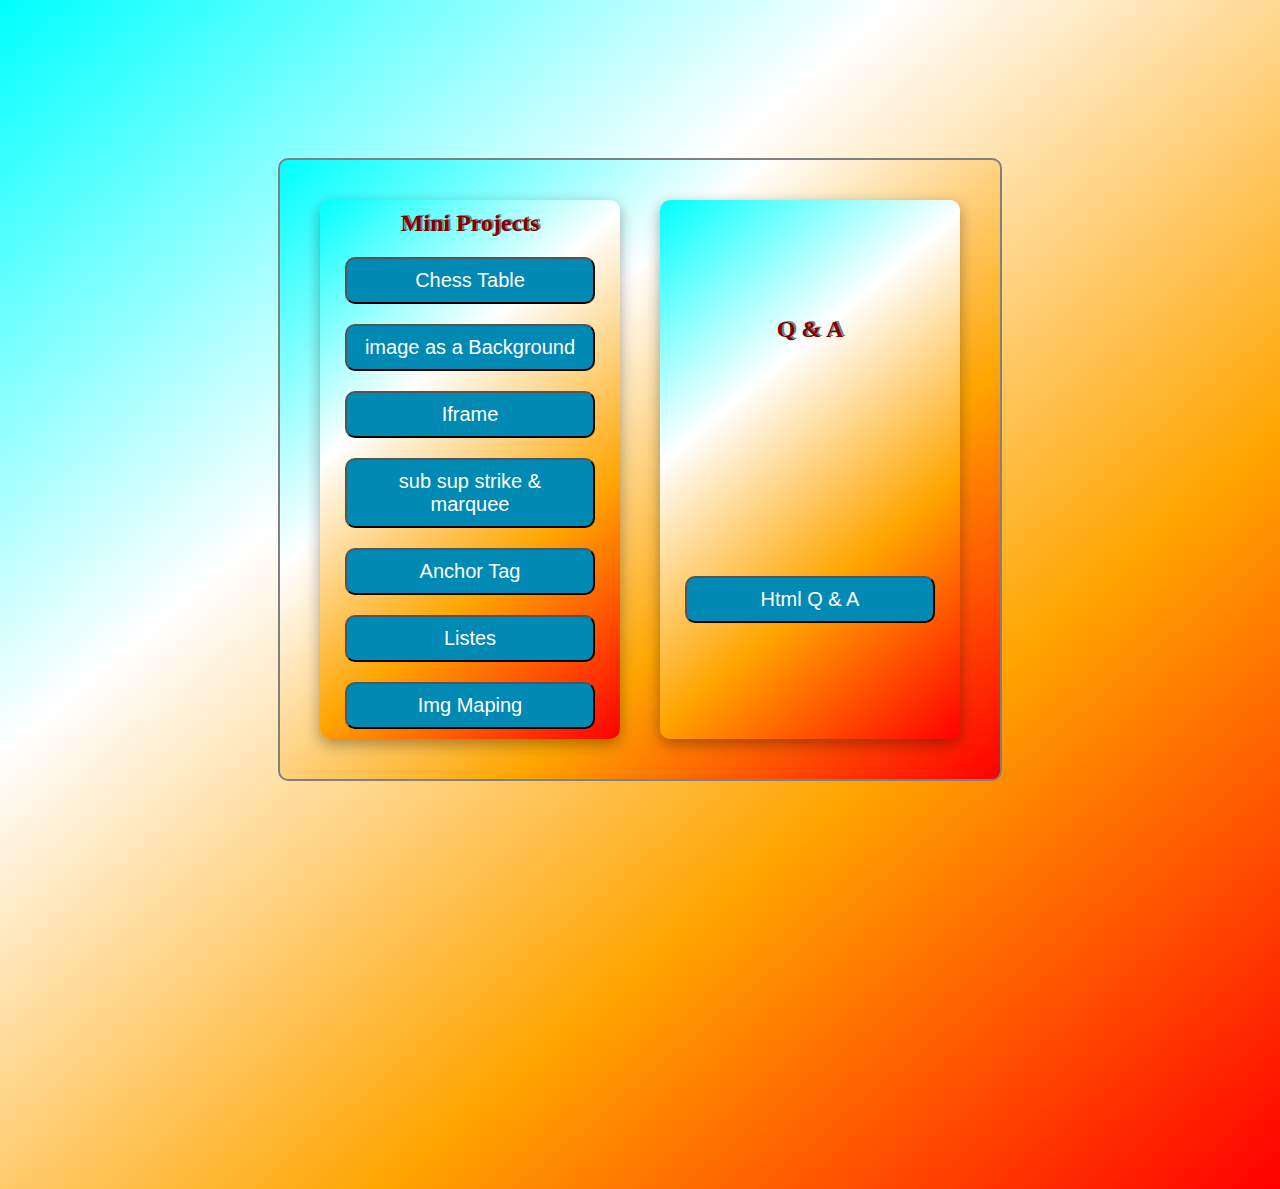
<file: index.html>
<!DOCTYPE html>

<html lang="en">
    <head>
        <meta charset="utf-8">
        <meta http-equiv="X-UA-Compatible" content="IE=edge">
        <title>What I leared</title>
        <meta name="description" content="">
        <meta name="viewport" content="width=device-width, initial-scale=1">
        <link rel="stylesheet" href="style.css">
    </head>
    <body>
    
        <!--Code of Topics I learned-->
       <center id="main">
        <div id="maindiv">
            <h2>Mini Projects</h2>
            <a href="/Assingment-Tasks/chess-table.html"><button>Chess Table</button></a>
            <a href="/Assingment-Tasks/Background.html"><button>image as a Background</button></a>
            <a href="/Assingment-Tasks/iframe.html"><button>Iframe</button></a>
            <a href="/Assingment-Tasks/subsupstrike.html"><button>sub sup strike & marquee</button></a>
            <a href="/Assingment-Tasks/anchor.html"><button>Anchor Tag</button></a>
            <a href="/Assingment-Tasks/listes.html"><button>Listes</button></a>
            <a href="/Assingment-Tasks/imgmaping.html"><button>Img Maping</button></a>
        </div>
        <div id="maindiv">
            <h2>Q & A</h2>
            <a href="/Q&A/HtmlQ&A.html"><button>Html Q & A</button></a>

           
        </div>
        </center>
    </body>
</html>
</file>
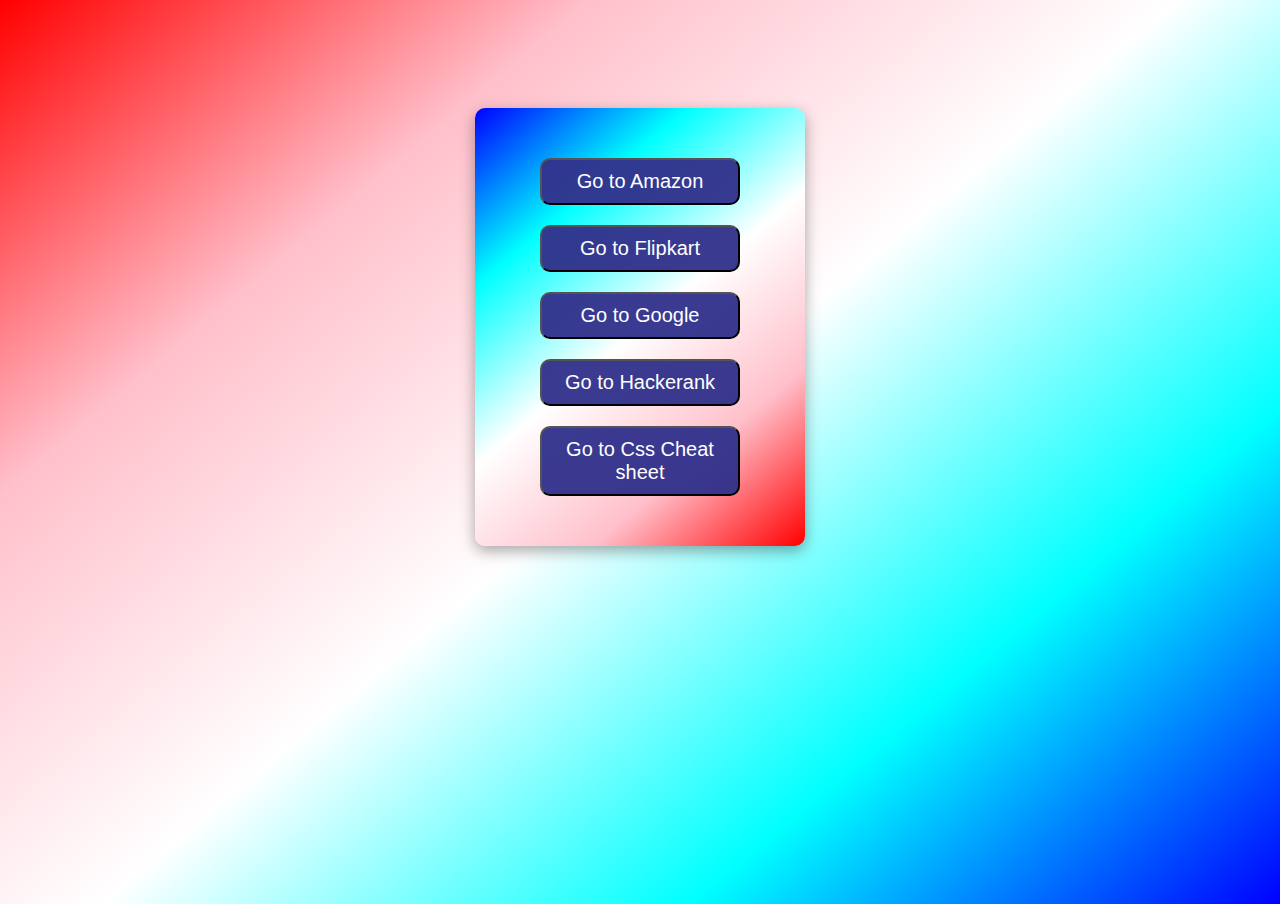
<file: Assingment-Tasks/anchor.html>
<!DOCTYPE html>

<html lang="en">

<head>
    <meta charset="utf-8">
    <meta http-equiv="X-UA-Compatible" content="IE=edge">
    <title>Anchor Tag</title>
    <meta name="description" content="">
    <meta name="viewport" content="width=device-width, initial-scale=1">
    <style>
        body {

background: linear-gradient(140deg, red, pink, white, cyan, blue);
background-repeat: no-repeat;
padding-bottom: 350px;
padding-top: 100px;
}

div {
display: flex;
max-width: 250px;
flex-wrap: wrap;
margin: auto;
padding: 40px;
background: linear-gradient(140deg, blue, cyan, white, pink, red);
border-radius: 10px;
box-shadow: rgba(0, 0, 0, 0.35) 0px 5px 15px;
}

div>a {
height: fit-content;
width: fit-content;
margin: auto;
cursor: default;
}

div>a>button {
width: 200px;
font-size: 20px;
padding: 10px;
margin: 10px;
border-radius: 10px;
background-color: rgba(49, 49, 139, 0.956);
color: white;
}

button:hover {
color: white;
background-color: rgba(49, 49, 139, 0.51);
cursor: pointer;
}
    </style>
</head>

<body>
    <div>

        <a
            href="https://www.amazon.in/?&ext_vrnc=hi&tag=googinhydr1-21&ref=pd_sl_4aixbc67ji_b&adgrpid=57687748743&hvpone=&hvptwo=&hvadid=611304419922&hvpos=&hvnetw=g&hvrand=15289290370213177739&hvqmt=b&hvdev=c&hvdvcmdl=&hvlocint=&hvlocphy=9040242&hvtargid=kwd-297849179688&hydadcr=5844_2359572"><button>Go
                to Amazon</button></a>
        <a href="https://www.flipkart.com/"><button>Go to Flipkart</button> </a>
        <a href="https://www.google.com/"><button>Go to Google</button> </a>
        <a href="https://www.hackerrank.com/"><button>Go to Hackerank</button> </a>
        <a href="https://websitesetup.org/wp-content/uploads/2020/11/CSS-cheat-sheet-november-2020.jpg"><button>Go to Css Cheat sheet</button></a>

    </div>
</body>

</html>
</file>
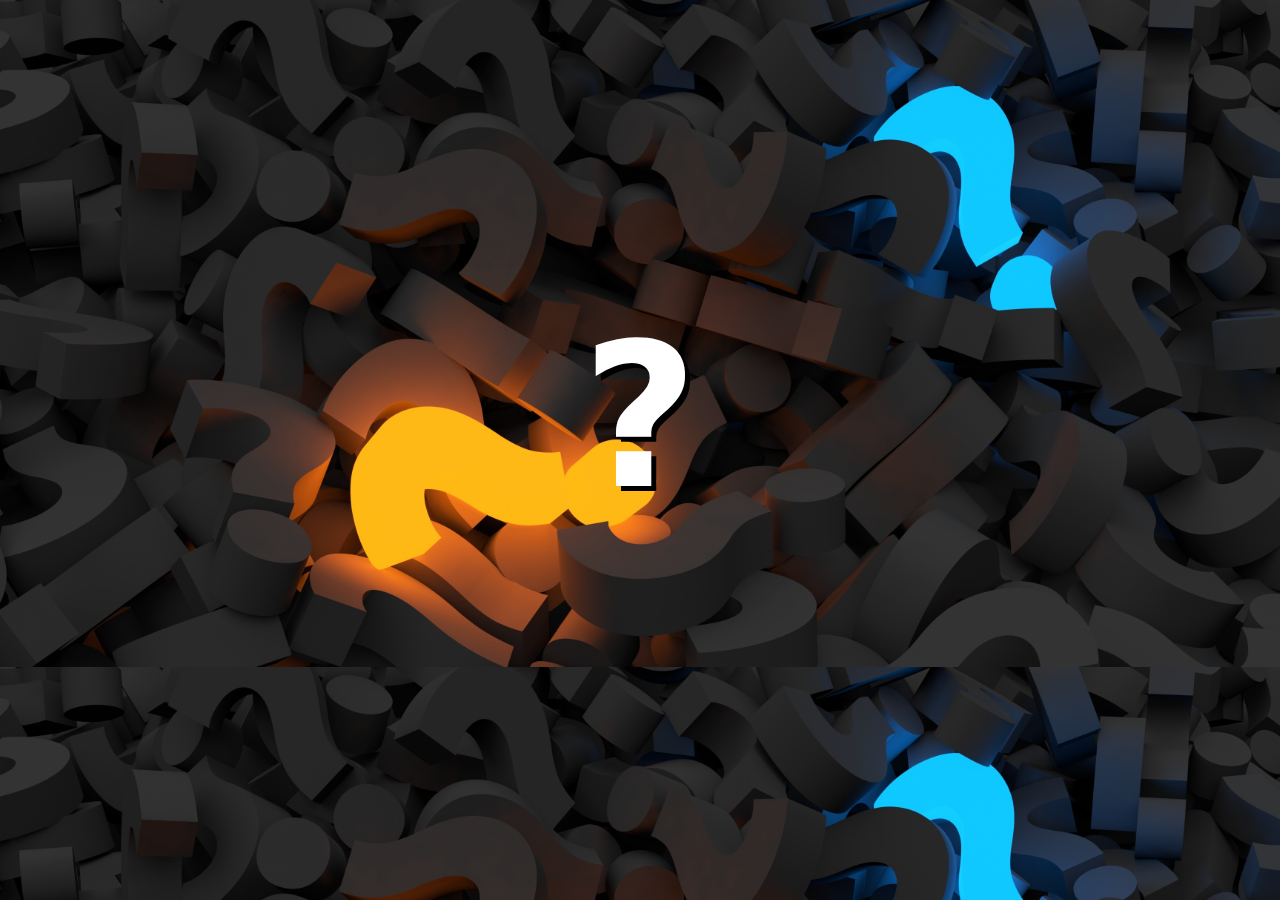
<file: Assingment-Tasks/Background.html>
<!DOCTYPE html>

<html>
    <head>
        <meta charset="utf-8">
        <meta http-equiv="X-UA-Compatible" content="IE=edge">
        <title>Use Image as a Background</title>
        <meta name="description" content="">
        <meta name="viewport" content="width=device-width, initial-scale=1">
       <style>

body{
    background-image: url("/images/question-mark-2492009.jpg");
    background-size: cover;
    height: auto;
    font-family: system-ui, -apple-system, BlinkMacSystemFont, 'Segoe UI', Roboto, Oxygen, Ubuntu, Cantarell, 'Open Sans', 'Helvetica Neue', sans-serif;
}

h1{
color: white;
font-size: 200px;
position: relative;
  animation-name: example;
  animation-duration: 3s;
  width: fit-content;
  animation-iteration-count: infinite;
  margin-top: 300px;
  font-display: swap;
  text-shadow: 5px 5px rgb(0, 0, 0) ;
  
}

@keyframes example {
  0%   {color:red; left:0px;}
  25%  {color:yellow; left:-200px;}
  50%  {color:rgb(255, 255, 255); left:300px; opacity: 0%;}
  75%  {color:cyan; left:0px; }
  100% {color:red; left:0px;}
}

@media only screen and (max-width: 500px) {
  body{
    background-image: url("/images/question-mark-2492009.jpg");
    width: 100px;
    overflow: hidden;
    height: auto;
    font-family: system-ui, -apple-system, BlinkMacSystemFont, 'Segoe UI', Roboto, Oxygen, Ubuntu, Cantarell, 'Open Sans', 'Helvetica Neue', sans-serif;
}

h1{
color: white;
font-size: 100px;
position: relative;
  width: fit-content;
  text-shadow: 5px 5px rgb(0, 0, 0) ;
  animation: none;
  color: cyan;
  margin-top: 0px;
}


      }

       </style>
    </head>
    <body>
       <center>
        <h1>?</h1>
       </center>
        
       
        
       
    </body>
</html>
</file>
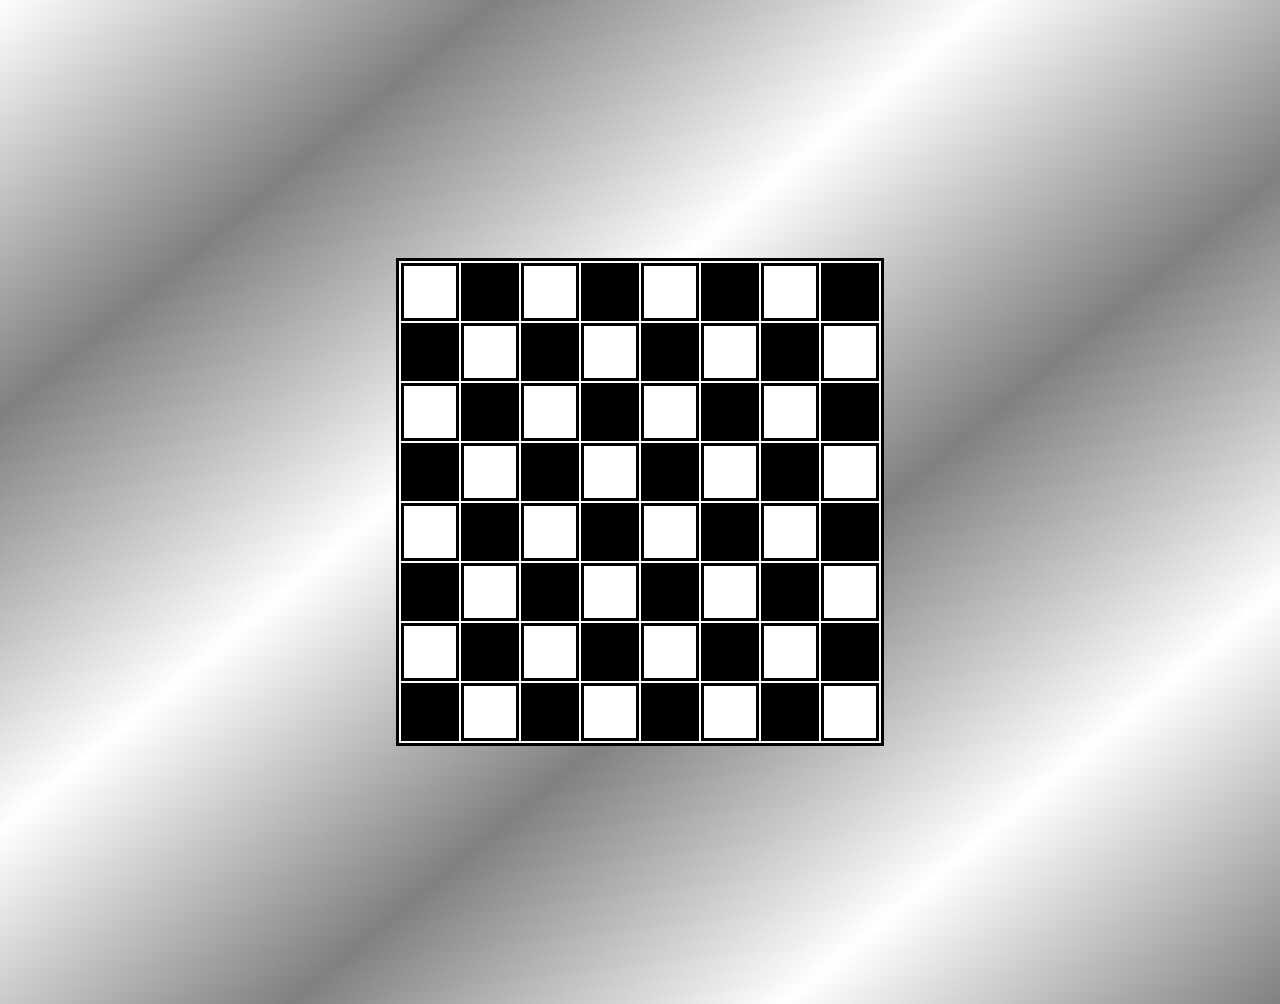
<file: Assingment-Tasks/chess-table.html>
<!DOCTYPE html>
<html lang="en">

<head>
    <meta charset="UTF-8">
    <meta http-equiv="X-UA-Compatible" content="IE=edge">
    <meta name="viewport" content="width=device-width, initial-scale=1.0">
    <title>Chess Board</title>
    <style>
body{
    background:linear-gradient(140deg,white,grey,white,grey,white,grey);
    background-repeat: no-repeat;
    padding-top: 250px;
    padding-bottom: 250px;
}

        table {
            border: 3px solid rgb(0, 0, 0);
            background: white;
        }

        table:hover {
            box-shadow: rgba(0, 0, 0, 0.25) 0px 54px 55px, rgba(0, 0, 0, 0.12) 0px -12px 30px, rgba(0, 0, 0, 0.12) 0px 4px 6px, rgba(0, 0, 0, 0.17) 0px 12px 13px, rgba(0, 0, 0, 0.09) 0px -3px 5px;
        }

        td {
            width: 50px;
            height: 50px;
            border: solid rgb(0, 0, 0);
        }

        @media only screen and (max-width: 500px) {
            td {
            width: 25px;
            height: 25px;
            
        }
}

        .even :nth-child(even) {
            background: #000;
        }

        .odd :nth-child(odd) {
            background: #000;
        }

        td:hover {
            background-color: gray;
        }

        .even :nth-child(even):hover {
            background: gray;
        }

        .odd :nth-child(odd):hover {
            background: gray;
        }
    </style>
</head>

<body>
    <center>
        <table>

            <tr class="even">
                <td></td>
                <td></td>
                <td></td>
                <td></td>
                <td></td>
                <td></td>
                <td></td>
                <td></td>
            </tr>
            <tr class="odd">
                <td></td>
                <td></td>
                <td></td>
                <td></td>
                <td></td>
                <td></td>
                <td></td>
                <td></td>
            </tr>
            <tr class="even">
                <td></td>
                <td></td>
                <td></td>
                <td></td>
                <td></td>
                <td></td>
                <td></td>
                <td></td>
            </tr>
            <tr class="odd">
                <td></td>
                <td></td>
                <td></td>
                <td></td>
                <td></td>
                <td></td>
                <td></td>
                <td></td>
            </tr>
            <tr class="even">
                <td></td>
                <td></td>
                <td></td>
                <td></td>
                <td></td>
                <td></td>
                <td></td>
                <td></td>
            </tr>
            <tr class="odd">
                <td></td>
                <td></td>
                <td></td>
                <td></td>
                <td></td>
                <td></td>
                <td></td>
                <td></td>
            </tr>
            <tr class="even">
                <td></td>
                <td></td>
                <td></td>
                <td></td>
                <td></td>
                <td></td>
                <td></td>
                <td></td>
            </tr>
            <tr class="odd">
                <td></td>
                <td></td>
                <td></td>
                <td></td>
                <td></td>
                <td></td>
                <td></td>
                <td></td>
            </tr>



        </table>
    </center>
</body>

</html>

<script>



</script>
</file>
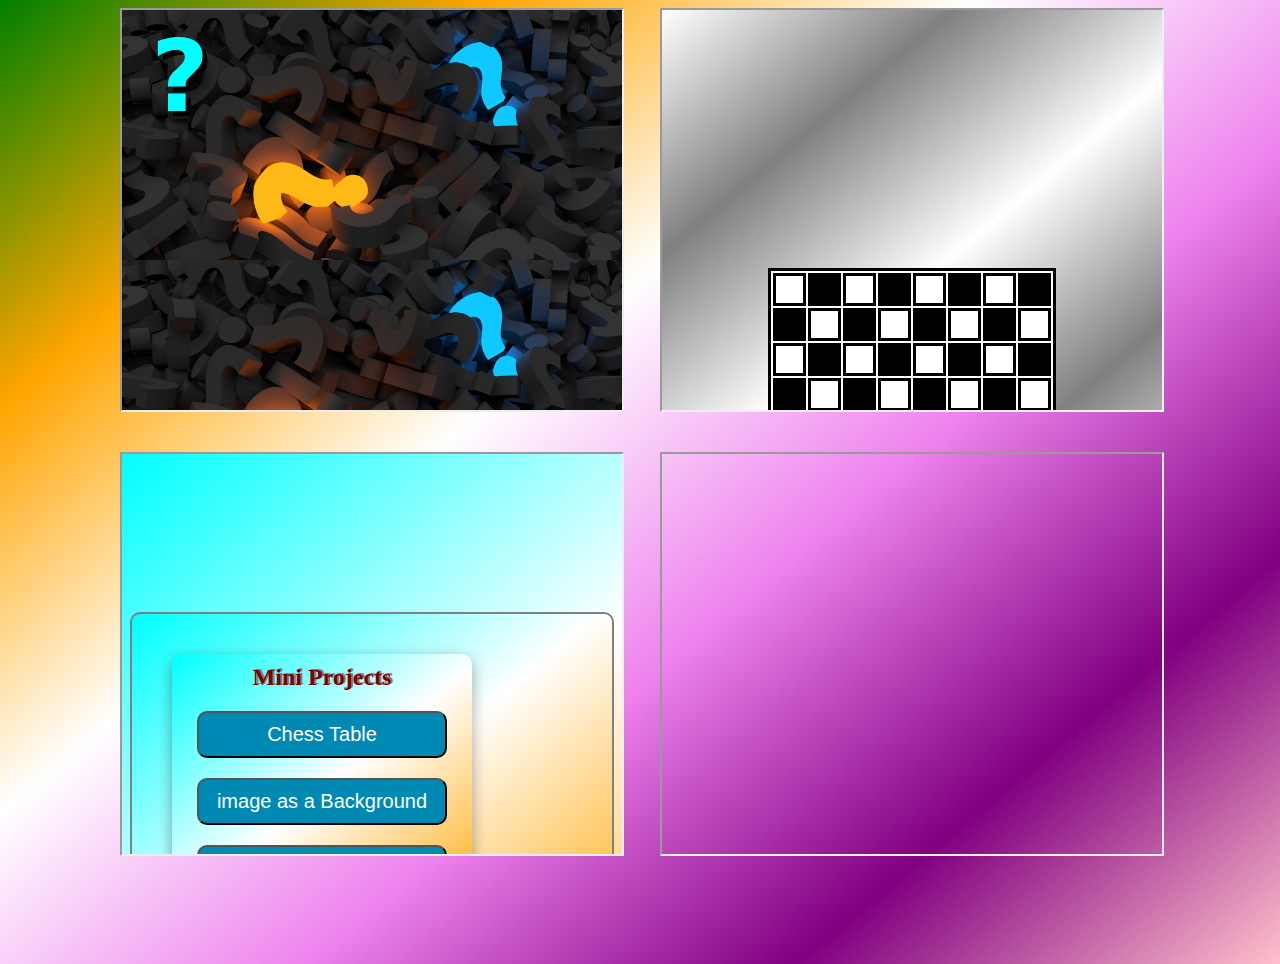
<file: Assingment-Tasks/iframe.html>
<!DOCTYPE html>
<html lang="en">

<head>
    <meta charset="UTF-8">
    <meta http-equiv="X-UA-Compatible" content="IE=edge">
    <meta name="viewport" content="width=device-width, initial-scale=1.0">
    <title>Iframe</title>
    <style> 
    body{
    background:linear-gradient(140deg,green,orange,white,violet,purple,pink);
    background-repeat: no-repeat;
    padding-bottom: 100px;
  }
  #frames{
    display: grid;
    grid-template-columns: 500px 500px;
    max-width: fit-content;
    margin: auto;
    gap: 40px;
  }

  #frames>iframe{
    height: 400px;
    width: 500px;
  }

  @media only screen and (max-width: 800px) {
    #frames{
    display: grid;
    grid-template-columns: 300px;
    width: 100%;
    margin: auto;
    gap: 40px;
  }

  #frames>iframe{
    height: 300px;
    width: 100%;
  }

}
    </style>
</head>

<body>
    <div id="frames">
        <iframe src="/Assingment-Tasks/Background.html" frameborder="2"></iframe>
        <iframe src="/Assingment-Tasks/chess-table.html" frameborder="2"></iframe>
        <iframe src="/index.html" frameborder="2"></iframe>
        <iframe src="https://www.hackerrank.com/" frameborder="2"></iframe>
    </div>
</body>

</html>
</file>
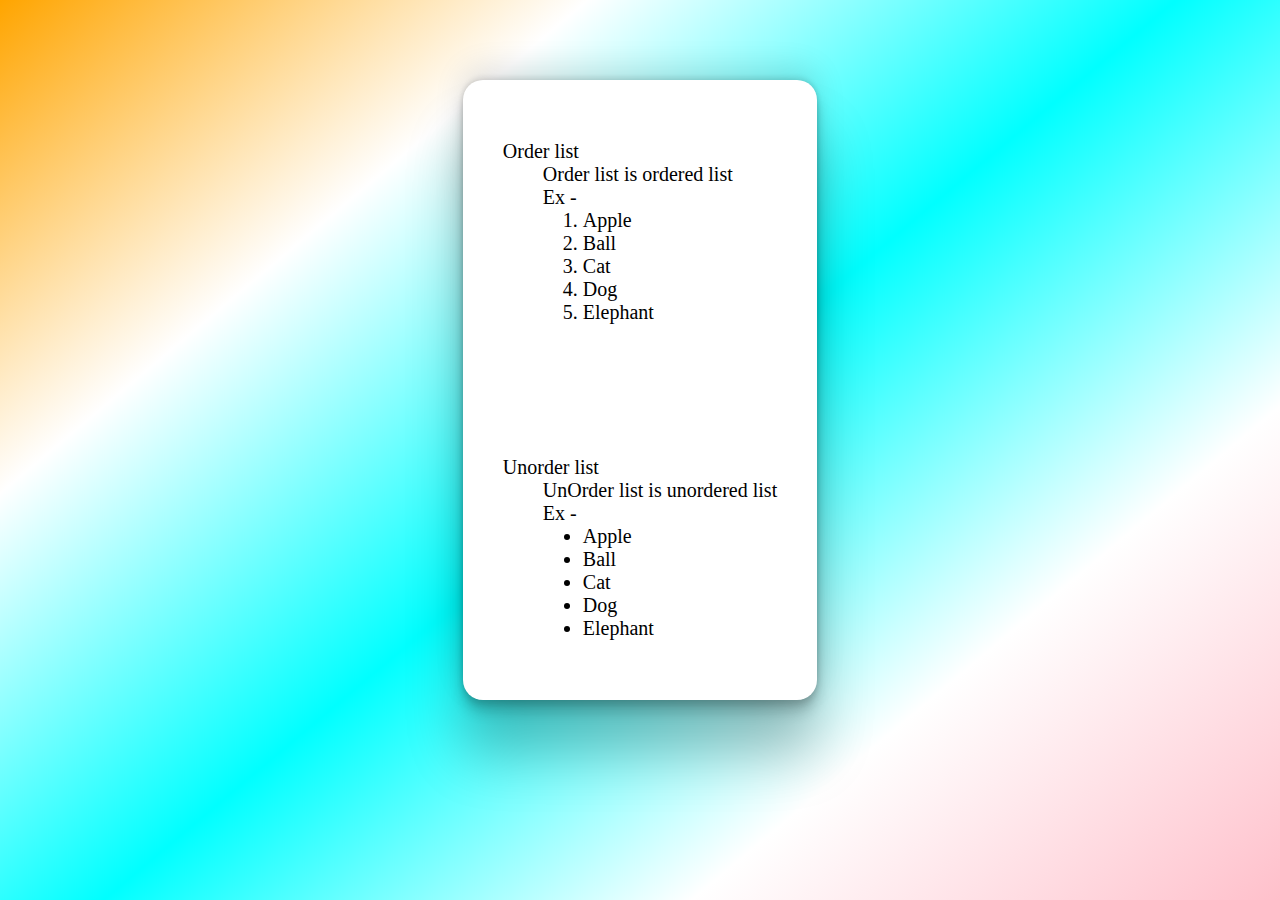
<file: Assingment-Tasks/listes.html>
<html>
    <head>
        <meta charset="utf-8">
        <meta http-equiv="X-UA-Compatible" content="IE=edge">
        <title>Listes</title>
        <meta name="description" content="">
        <meta name="viewport" content="width=device-width, initial-scale=1">
        <link rel="stylesheet" href=""> 
        <style>
        body{
            background: linear-gradient(140deg,orange,white,cyan,white,pink);
        }
        div{
            background: white;
            width: fit-content;
            margin: auto;
            padding: 40px;
            font-size: 20px;
            margin-top: 80px;
            border-radius: 20px;
            box-shadow: rgba(0, 0, 0, 0.25) 0px 54px 55px, rgba(0, 0, 0, 0.12) 0px -12px 30px, rgba(0, 0, 0, 0.12) 0px 4px 6px, rgba(0, 0, 0, 0.17) 0px 12px 13px, rgba(0, 0, 0, 0.09) 0px -3px 5px;
        }
    </style>
    </head>
    <body>
       <div>
        <dl>
            <dt>Order list</dt>
            <dd>Order list is ordered list</dd>
            <dd>Ex - <ol>
                <li>Apple</li>
                <li>Ball</li>
                <li>Cat</li>
                <li>Dog</li>
                <li>Elephant</li>
            </ol></dd>
        </dl>
        <br><br><br><br>
        <dl>
            <dt>Unorder list</dt>
            <dd>UnOrder list is unordered list</dd>
            <dd>Ex - <ul>
                <li>Apple</li>
                <li>Ball</li>
                <li>Cat</li>
                <li>Dog</li>
                <li>Elephant</li>
            </ul></dd>
        </dl>
       </div>
    </body>
</html>
</file>
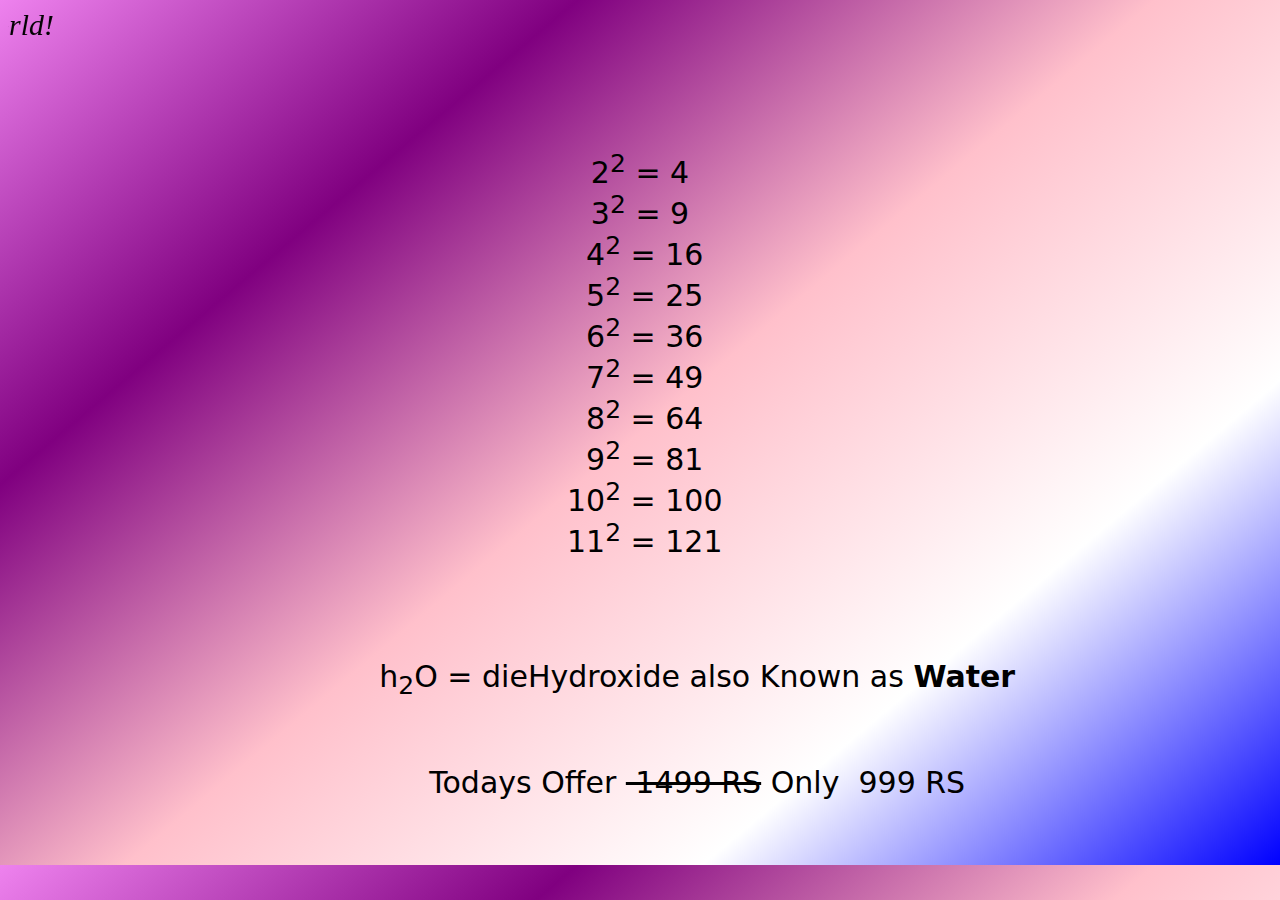
<file: Assingment-Tasks/subsupstrike.html>
<!DOCTYPE html>
<html lang="en">
<head>
    <meta charset="UTF-8">
    <meta http-equiv="X-UA-Compatible" content="IE=edge">
    <meta name="viewport" content="width=device-width, initial-scale=1.0">
    <title>sub, sup & strike</title>
    <style>
    body{
        
     font-size: 30px;
     background:linear-gradient(140deg,violet,purple,pink,white,blue);
     color: black;
     
    }

    pre{
        font-family: system-ui, -apple-system, BlinkMacSystemFont, 'Segoe UI', Roboto, Oxygen, Ubuntu, Cantarell, 'Open Sans', 'Helvetica Neue', sans-serif;
        cursor: default;
    }

    pre :hover{
        color: blue;
        text-decoration: underline;
        cursor: pointer;
    }
</style>
</head>

<body>
    <marquee behavior="" direction="right"><i>hello world!</i></marquee>
    <center>
         
        <pre>
            
           <div>2<sup>2</sup> = 4</div><div>3<sup>2</sup> = 9</div><div> 4<sup>2</sup> = 16</div><div> 5<sup>2</sup> = 25</div><div> 6<sup>2</sup> = 36</div><div> 7<sup>2</sup> = 49</div><div> 8<sup>2</sup> = 64</div><div> 9<sup>2</sup> = 81</div><div> 10<sup>2</sup> = 100</div><div> 11<sup>2</sup> = 121</div>
        </pre>

        <pre>
            h<sub>2</sub>O = dieHydroxide also Known as <b>Water</b>
        </pre>

        <pre>
            Todays Offer <strike> 1499 RS</strike> Only  999 RS
        </pre>
    </center>
    
</body>
</html>
</file>
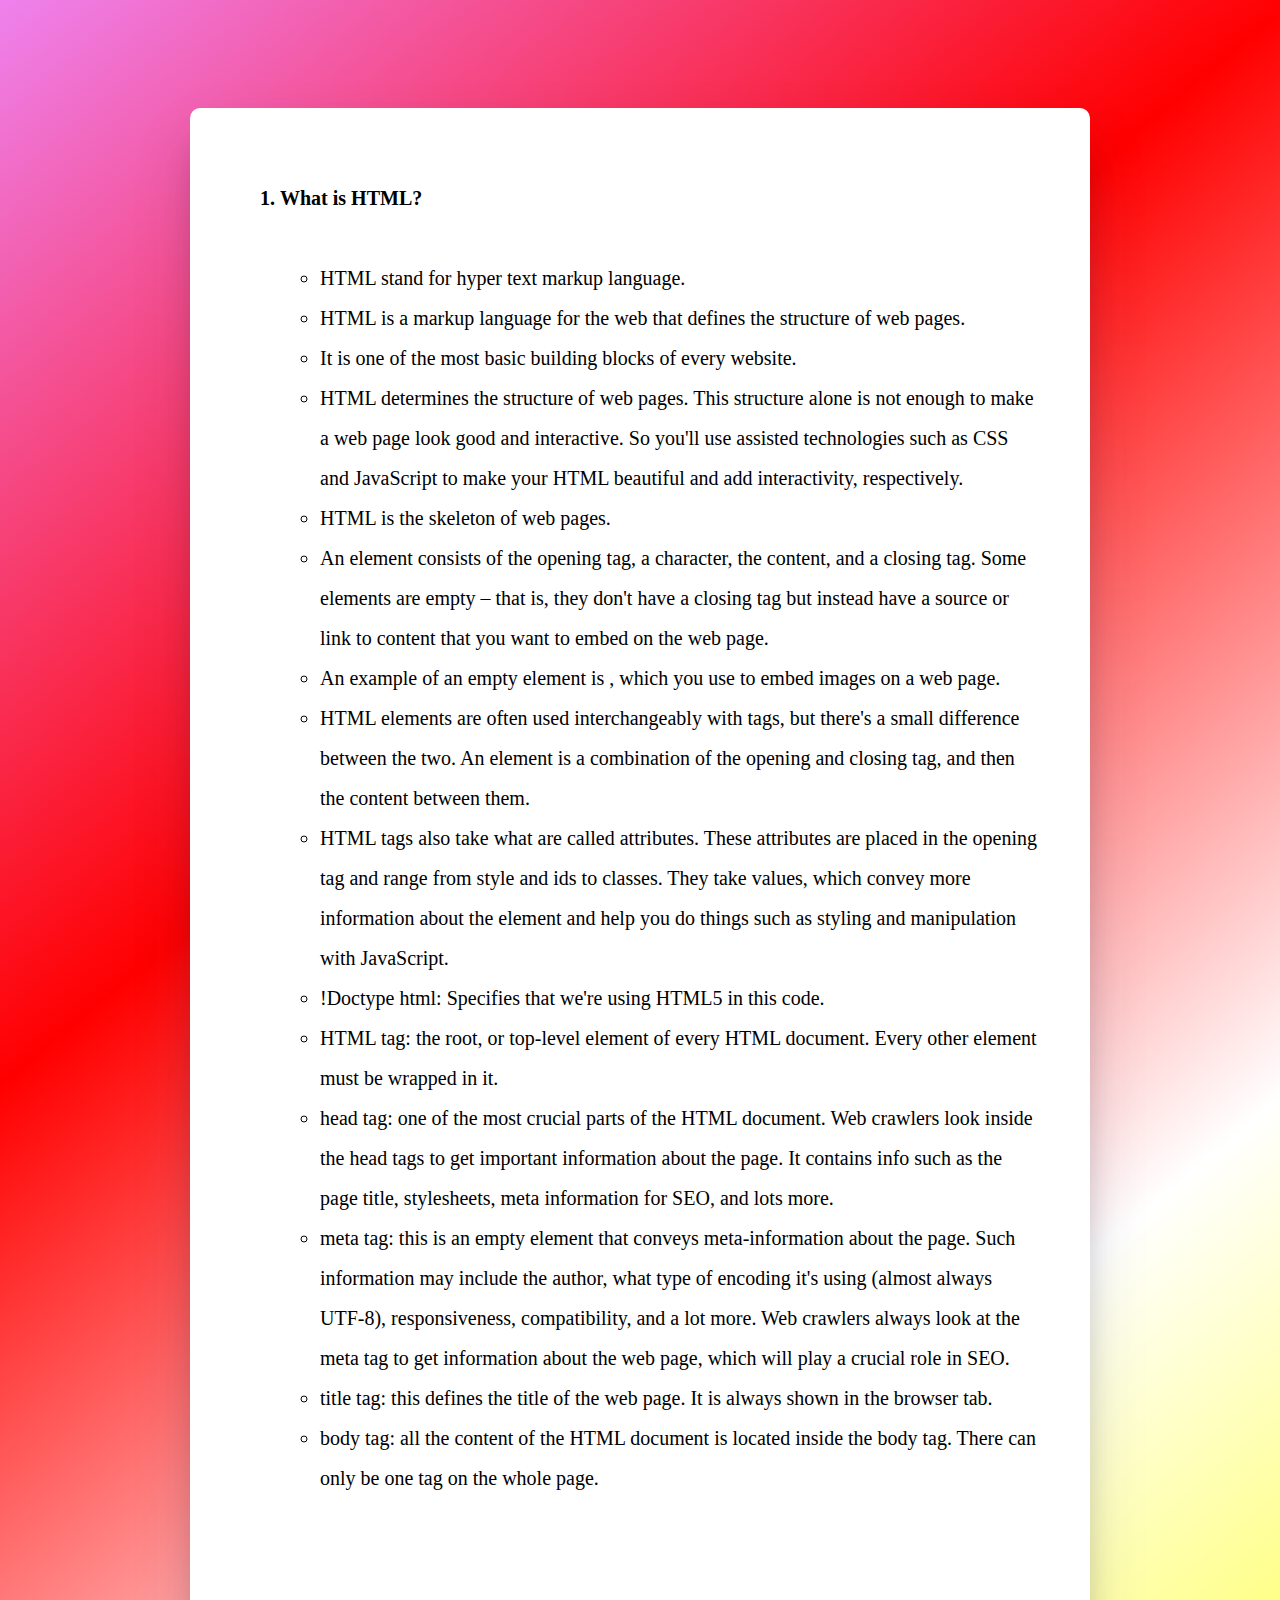
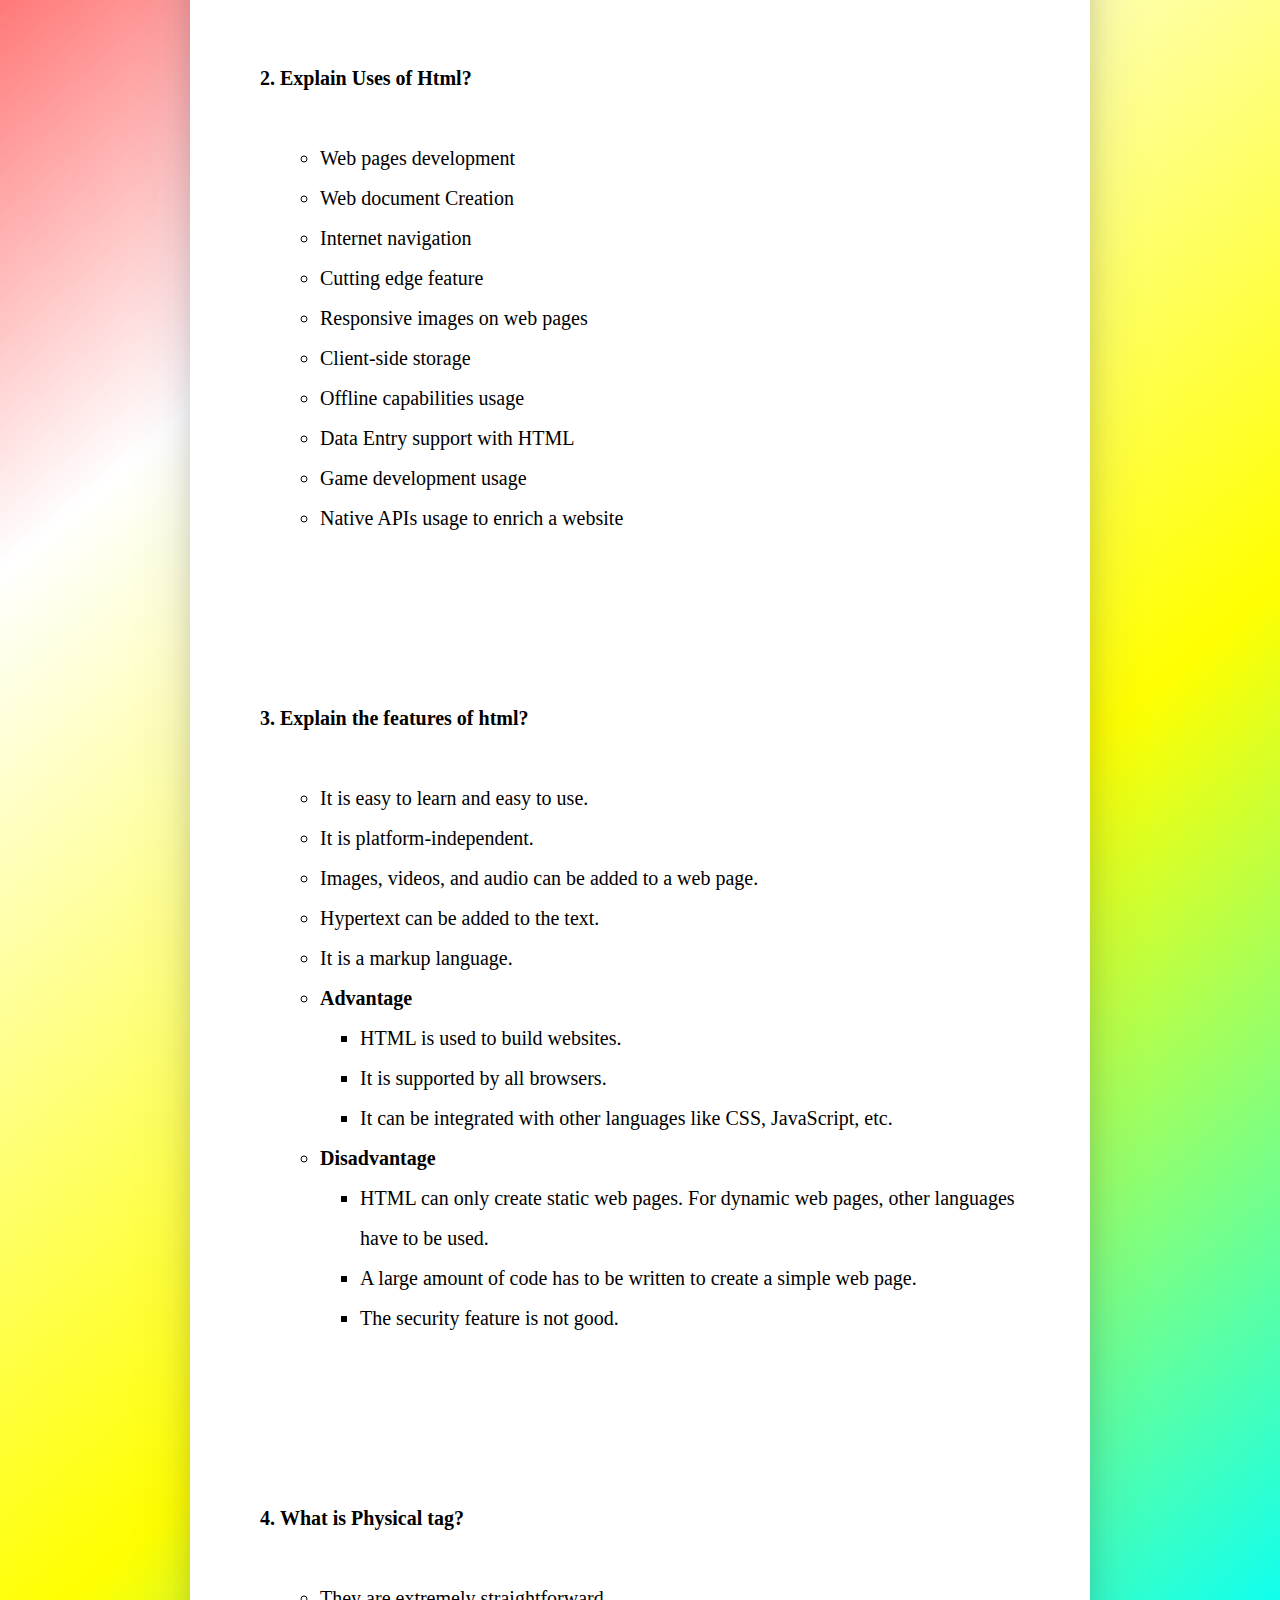
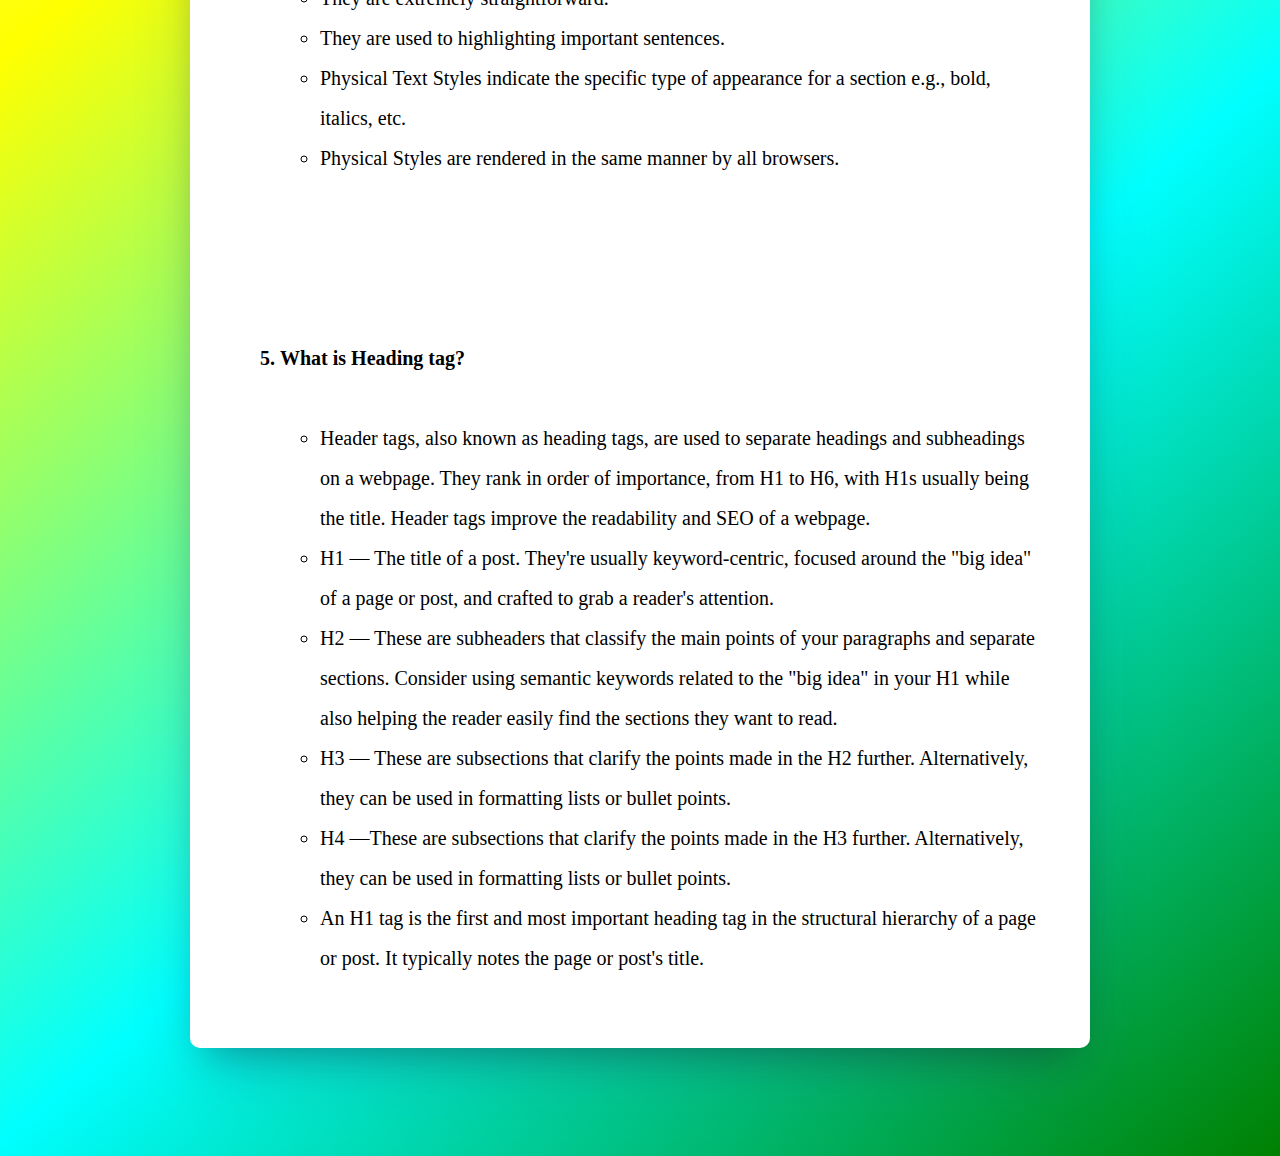
<file: Q&A/HtmlQ&A.html>
<!DOCTYPE html>
<html lang="en">

<head>
    <meta charset="UTF-8">
    <meta http-equiv="X-UA-Compatible" content="IE=edge">
    <meta name="viewport" content="width=device-width, initial-scale=1.0">
    <title>Html Questions and Answer</title>
    <style>
        #main {

            max-width: 800px;
            margin: auto;
            border-radius: 10px;
            background-color: white;
            box-shadow: rgba(50, 50, 93, 0.25) 0px 30px 60px -12px, rgba(0, 0, 0, 0.3) 0px 18px 36px -18px;
            text-align: left;
            padding: 50px;
            font-size: 20px;
            line-height: 40px;
        }

        ol>li{
        font-weight: bolder;
        }

        ul>li{
            font-weight: normal;
        }

        li:HOVER{
                cursor: pointer;
        }
        
        body {
            background: linear-gradient(140deg, violet, red, white, yellow, cyan, green);
            background-repeat: no-repeat;
            padding-bottom: 100px;
            padding-top: 100px;
        }
    </style>
</head>

<body>

    <center id="main">
        <ol>
            <li>What is HTML?<ul><br>
                    <li>HTML stand for hyper text markup language.</li>
                    <li>HTML is a markup language for the web that defines the structure of web pages.</li>
                    <li>It is one of the most basic building blocks of every website.</li>
                    <li>HTML determines the structure of web pages. This structure alone is not enough to make a web page look good and interactive. So you'll use assisted technologies such as CSS and JavaScript to make your HTML beautiful and add interactivity, respectively.</li>
                    <li>HTML is the skeleton of web pages.</li>
                    <li>An element consists of the opening tag, a character, the content, and a closing tag. Some elements are empty – that is, they don't have a closing tag but instead have a source or link to content that you want to embed on the web page.</li>
                    <li>An example of an empty element is <img>, which you use to embed images on a web page.</li>
                    <li>HTML elements are often used interchangeably with tags, but there's a small difference between the two. An element is a combination of the opening and closing tag, and then the content between them.</li>
                    <li>HTML tags also take what are called attributes. These attributes are placed in the opening tag and range from style and ids to classes. They take values, which convey more information about the element and help you do things such as styling and manipulation with JavaScript.</li>
                    <li>!Doctype html: Specifies that we're using HTML5 in this code.</li>
                    <li>HTML tag: the root, or top-level element of every HTML document. Every other element must be wrapped in it.</li>
                    <li>head tag: one of the most crucial parts of the HTML document. Web crawlers look inside the head tags to get important information about the page. It contains info such as the page title, stylesheets, meta information for SEO, and lots more.</li>
                    <li>meta tag: this is an empty element that conveys meta-information about the page. Such information may include the author, what type of encoding it's using (almost always UTF-8), responsiveness, compatibility, and a lot more. Web crawlers always look at the meta tag to get information about the web page, which will play a crucial role in SEO.</li>
                    <li>title tag: this defines the title of the web page. It is always shown in the browser tab.</li>
                    <li>body tag: all the content of the HTML document is located inside the body tag. There can only be one <body> tag on the whole page.</li>
                </ul>
            </li>
            <br><br><br><br>
            <li>
                Explain Uses of Html?
                
                <ul><br>
                    <li>Web pages development</li>
                    <li>Web document Creation</li>
                    <li>Internet navigation</li>
                    <li>Cutting edge feature</li>
                    <li>Responsive images on web pages</li>
                    <li>Client-side storage</li>
                    <li>Offline capabilities usage</li>
                    <li>Data Entry support with HTML</li>
                    <li>Game development usage</li>
                    <li>Native APIs usage to enrich a website</li>
                </ul>
            </li>
            <br><br><br><br>
            <li>Explain the features of html?</li>
            <ul><br>
                <li>It is easy to learn and easy to use.</li>
                <li>It is platform-independent.</li>
                <li>Images, videos, and audio can be added to a web page.</li>
                <li>Hypertext can be added to the text.</li>
                <li>It is a markup language.</li>
                <li><b>Advantage</b><ul>
                    <li>HTML is used to build websites.</li>
                    <li>It is supported by all browsers.</li>
                    <li>It can be integrated with other languages like CSS, JavaScript, etc.</li>
                </ul></li>
                <li><b>Disadvantage</b><ul>
                    <li>HTML can only create static web pages. For dynamic web pages, other languages have to be used.</li>
                    <li>A large amount of code has to be written to create a simple web page.</li>
                    <li>The security feature is not good.</li>
                </ul></li>
                <br><br><br><br>
                
            </ul>
            <li>What is Physical tag?
                    <ul><br>
                    <li>They are extremely straightforward.</li>
                    <li>They are used to highlighting important sentences.</li>
                    <li>Physical Text Styles indicate the specific type of appearance for a section e.g., bold, italics, etc.</li>
                    <li>Physical Styles are rendered in the same manner by all browsers.</li>
                </ul>
                </li>
                <br><br><br><br>
                <li>What is Heading tag?
                    <ul><br>
                    <li>Header tags, also known as heading tags, are used to separate headings and subheadings on a webpage. They rank in order of importance, from H1 to H6, with H1s usually being the title. Header tags improve the readability and SEO of a webpage.</li>
                    <li>H1 — The title of a post. They're usually keyword-centric, focused around the "big idea" of a page or post, and crafted to grab a reader's attention.</li>
                    <li>H2 — These are subheaders that classify the main points of your paragraphs and separate sections. Consider using semantic keywords related to the "big idea" in your H1 while also helping the reader easily find the sections they want to read.</li>
                    <li>H3 — These are subsections that clarify the points made in the H2 further. Alternatively, they can be used in formatting lists or bullet points.</li>
                    <li>H4 —These are subsections that clarify the points made in the H3 further. Alternatively, they can be used in formatting lists or bullet points.</li>
                    <li>An H1 tag is the first and most important heading tag in the structural hierarchy of a page or post. It typically notes the page or post's title.</li>
                </ul>
                </li>
        </ol>
    </center>

</body>

</html>
</file>
<file: style.css>
#maindiv {
    display: flex;

    width: 300px;
    flex-wrap: wrap;
    border-radius: 10px;
    background:linear-gradient(140deg,cyan,white,orange,red);
    box-shadow: rgba(0, 0, 0, 0.35) 0px 5px 15px;
}

body{
    padding-top: 150px;
    background:linear-gradient(140deg,cyan,white,orange,red);
    background-repeat: no-repeat;
    padding-bottom: 400px;
}


#maindiv>h2{
color: maroon;
width: fit-content;
margin: auto;
padding: 10px;
text-shadow: 2px -1px gray;
height: fit-content;
}

#maindiv>a {
    width: 250px;
    margin: auto;
}

#maindiv>a>button {
    width: 100%;
    margin-top: 10px;
    margin-bottom: 10px;
    font-size: 20px;
    text-decoration: none;
    background-color: rgb(0, 137, 179);
    padding: 10px;
    border-radius: 10px;
    cursor: pointer;
}

#maindiv>a>button {
    text-decoration: none;
    color: white;
}

#maindiv>a>button:hover {
    background-color: rgb(0, 161, 209);
}

#main{
    display: flex;
    gap: 40px;
    border: 2px solid grey;
    max-width: fit-content;
    margin: auto;
    padding: 40px;
    border-radius: 10px;
    background:linear-gradient(140deg,cyan,white,orange,red);
    flex-wrap: wrap;
}
</file>
